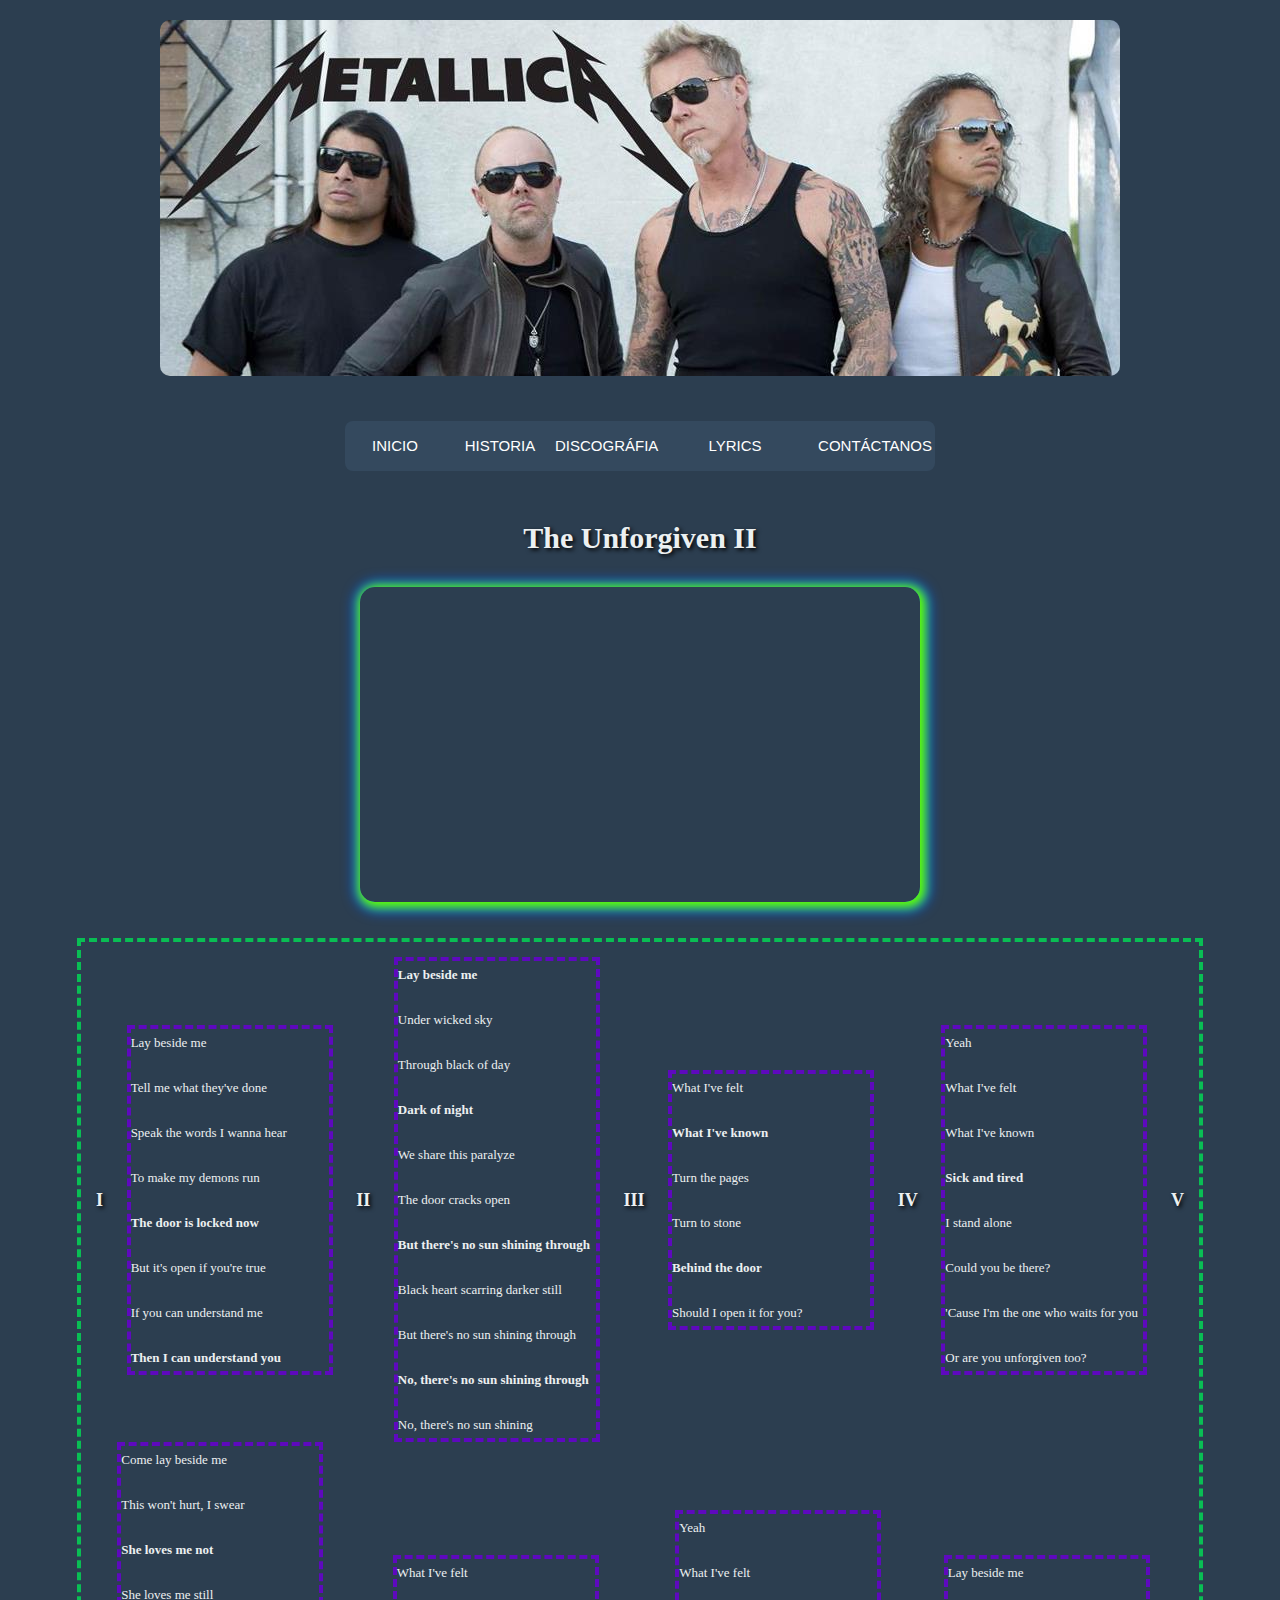
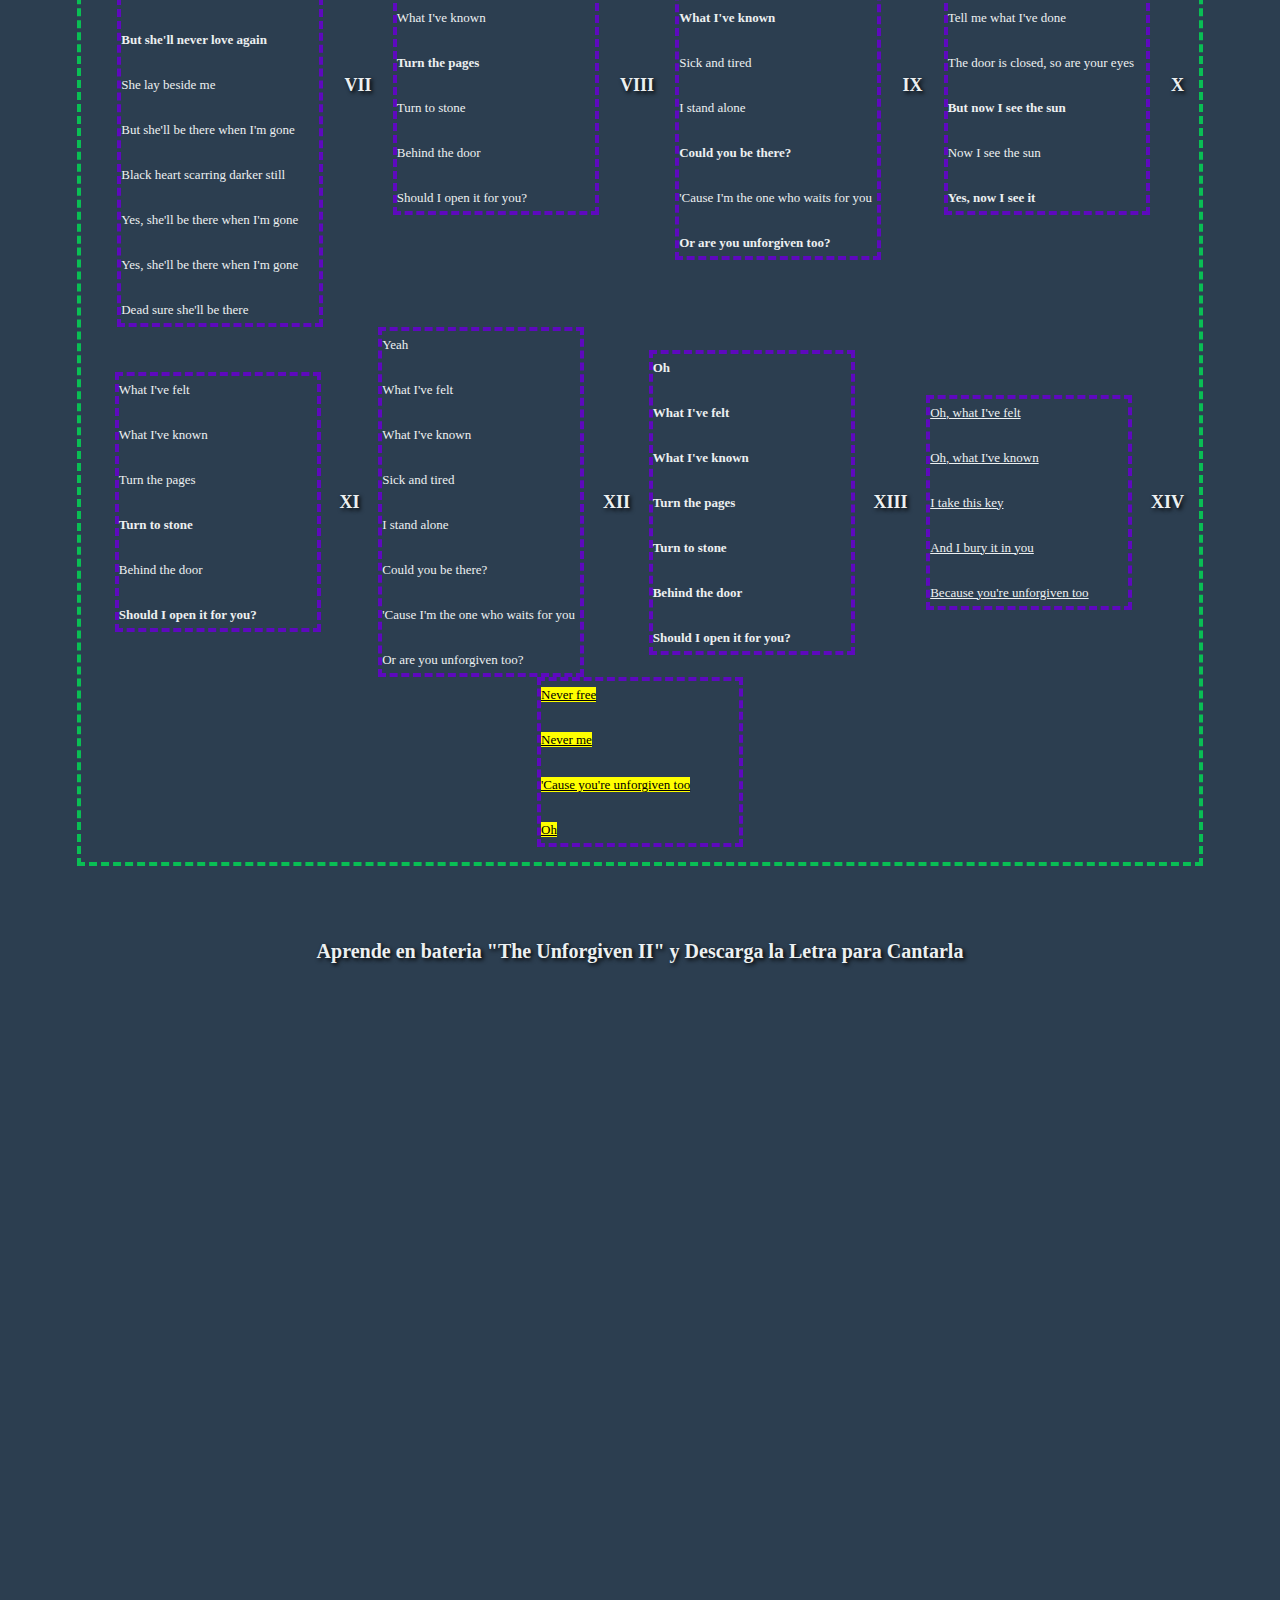
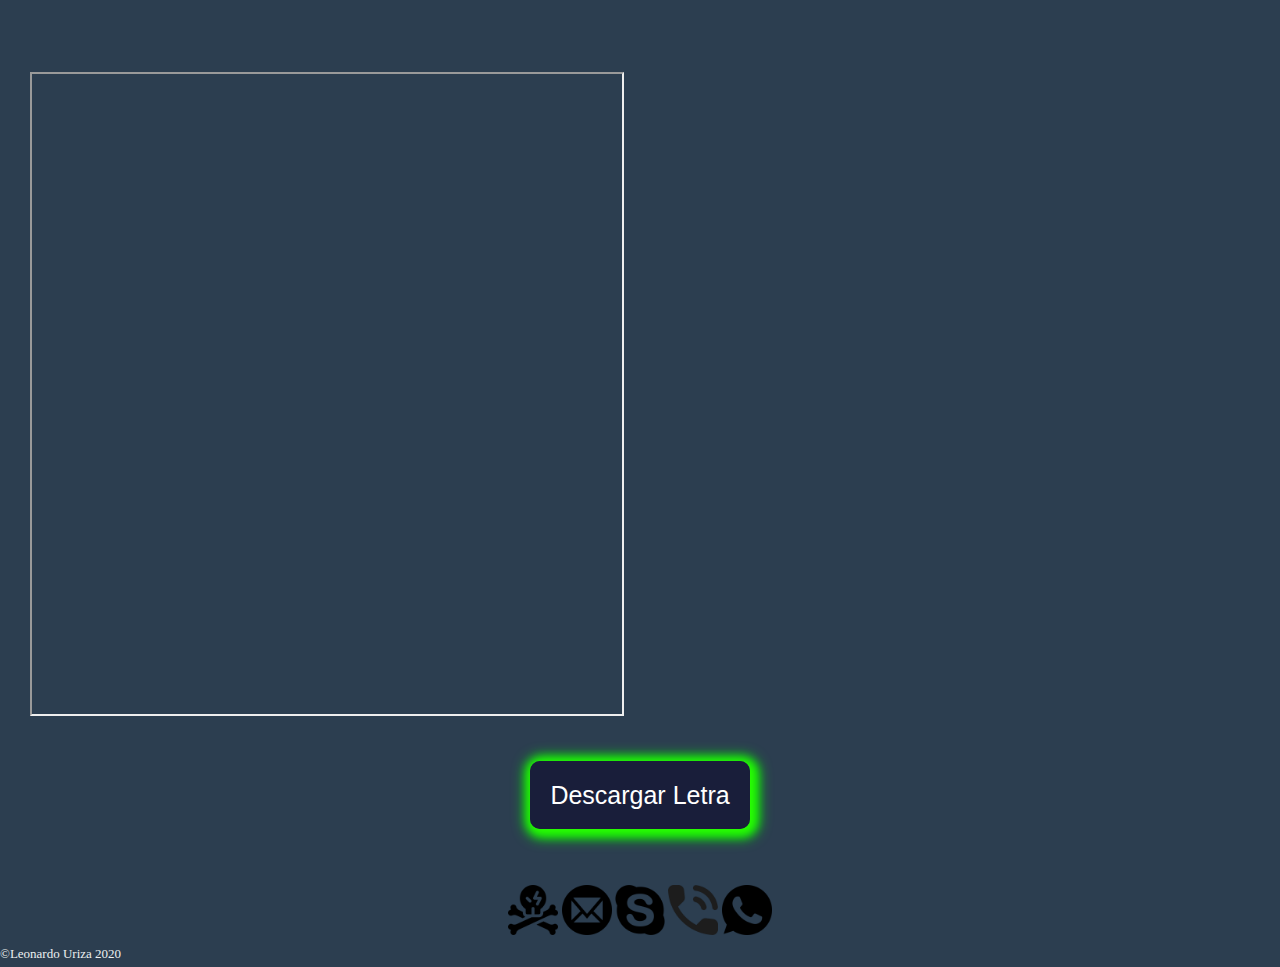
<file: Lyrics.html>
<!DOCTYPE html>
<html lang="sp">

<head>
    <meta charset="UTF-8">
    <meta name="viewport" content="width=device-width, initial-scale=1.0">
    <title>Metallica</title>
    <link rel="favicon" href="./Images/icon-metallica.png" type="image/x-icon">
    <link rel="stylesheet" href="./Stylesheets/Lyrics.css">

    <body>
        <header></header> <br>
        <nav>
            <a href="Index.html">Inicio</a>
            <a href="Historia.html ">Historia</a>
            <a href="Discografia.html ">Discográfia</a>
            <a href="#lyrics">Lyrics</a>
            <a href="Contactanos.html">Contáctanos</a>
            <div class="animation start-home "></div>
        </nav> <br>
        <h1>The Unforgiven II</h1>
        <iframe class="video" width="560" height="315" src="https://www.youtube.com/embed/5bt7kAVxKfs" frameborder="0" allow="accelerometer; autoplay; clipboard-write; encrypted-media; gyroscope; picture-in-picture" allowfullscreen></iframe><br><br>
        <article class="letra">
            <h2>I</h2>
            <section class="cancion">
                <p>Lay beside me</p><br>
                <p>Tell me what they've done</p><br>
                <p>Speak the words I wanna hear</p><br>
                <p>To make my demons run</p><br>
                <p><b>The door is locked now</b></p><br>
                <p>But it's open if you're true</p><br>
                <p>If you can understand me</p><br>
                <p><b>Then I can understand you</b></p>
            </section>
            <h2>II</h2>
            <section class="cancion">
                <p><b>Lay beside me</b></p><br>
                <p>Under wicked sky</p><br>
                <p>Through black of day</p><br>
                <p><b>Dark of night</b></p><br>
                <p>We share this paralyze</p><br>
                <p>The door cracks open</p><br>
                <p><b>But there's no sun shining through</b></p><br>
                <p>Black heart scarring darker still</p><br>
                <p>But there's no sun shining through</p><br>
                <p><b>No, there's no sun shining through</b></p><br>
                <p>No, there's no sun shining</p>
            </section>
            <h2>III</h2>
            <section class="cancion">
                <p>What I've felt</p><br>
                <p><b>What I've known</b></p><br>
                <p>Turn the pages</p><br>
                <p>Turn to stone</p><br>
                <p><b>Behind the door</b></p><br>
                <p>Should I open it for you?</p>
            </section>
            <h2 id="lyrics">IV</h2>
            <section class="cancion">
                <p>Yeah</p><br>
                <p>What I've felt</p><br>
                <p>What I've known</p><br>
                <p><b>Sick and tired</b></p><br>
                <p>I stand alone</p><br>
                <p>Could you be there?</p><br>
                <p>'Cause I'm the one who waits for you</p><br>
                <p>Or are you unforgiven too?</p>
            </section>
            <h2>V</h2>
            <section class="cancion">
                <p>Come lay beside me</p><br>
                <p>This won't hurt, I swear</p><br>
                <p><b>She loves me not</b></p><br>
                <p>She loves me still</p><br>
                <p><b>But she'll never love again</b></p><br>
                <p>She lay beside me</p><br>
                <p>But she'll be there when I'm gone</p><br>
                <p>Black heart scarring darker still</p><br>
                <p>Yes, she'll be there when I'm gone</p><br>
                <p>Yes, she'll be there when I'm gone</p><br>
                <p>Dead sure she'll be there</p>
            </section>
            <h2>VII</h2>
            <section class="cancion">
                <p>What I've felt</p><br>
                <p>What I've known</p><br>
                <p><b>Turn the pages</b></p><br>
                <p>Turn to stone</p><br>
                <p>Behind the door</p><br>
                <p>Should I open it for you?</p>
            </section>
            <h2>VIII</h2>
            <section class="cancion">
                <p>Yeah</p><br>
                <p>What I've felt</p><br>
                <p><b>What I've known</b></p><br>
                <p>Sick and tired</p><br>
                <p>I stand alone</p><br>
                <p><b>Could you be there?</b></p><br>
                <p>'Cause I'm the one who waits for you</p><br>
                <p><b>Or are you unforgiven too?</b></p>
            </section>
            <h2>IX</h2>
            <section class="cancion">
                <p>Lay beside me</p><br>
                <p>Tell me what I've done</p><br>
                <p>The door is closed, so are your eyes</p><br>
                <p><b>But now I see the sun</b></p><br>
                <p>Now I see the sun</p><br>
                <p><b>Yes, now I see it</b></p>
            </section>
            <h2>X</h2>
            <section class="cancion">
                <p>What I've felt</p><br>
                <p>What I've known</p><br>
                <p>Turn the pages</p><br>
                <p><b>Turn to stone</b></p><br>
                <p>Behind the door</p><br>
                <p><b>Should I open it for you?</b></p>
            </section>
            <h2>XI</h2>
            <section class="cancion">
                <p>Yeah</p><br>
                <p>What I've felt</p><br>
                <p>What I've known</p><br>
                <p>Sick and tired</p><br>
                <p>I stand alone</p><br>
                <p>Could you be there?</p><br>
                <p>'Cause I'm the one who waits for you</p><br>
                <p>Or are you unforgiven too?</p>
            </section>
            <h2>XII</h2>
            <section class="cancion">
                <p><b>Oh</b></p><br>
                <p><b>What I've felt</b></p><br>
                <p><b>What I've known</b></p><br>
                <p><b>Turn the pages</b></p><br>
                <p><b>Turn to stone</b></p><br>
                <p><b>Behind the door</b></p><br>
                <p><b>Should I open it for you?</b></p>
            </section>
            <h2>XIII</h2>
            <section class="cancion">
                <p><ins>Oh, what I've felt</ins></p><br>
                <p><ins>Oh, what I've known</ins></p><br>
                <p><ins>I take this key</ins></p><br>
                <p><ins>And I bury it in you</ins></p><br>
                <p><ins>Because you're unforgiven too</ins></p>
            </section>
            <h2>XIV</h2>
            <section class="cancion">
                <p><mark><ins>Never free</ins></mark></p><br>
                <p><mark><ins>Never me</ins></mark></p><br>
                <p><mark><ins>'Cause you're unforgiven too</ins></mark></p><br>
                <p><mark><ins>Oh</ins></mark></p>
            </section>
        </article><br><br>
        <h3>Aprende en bateria "The Unforgiven II" y Descarga la Letra para Cantarla</h3>
        <iframe class="Download" src="./Downloads/Metallica.pdf" frameborder="0"></iframe>
        <iframe class="Download" src="https://docs.google.com/document/d/e/2PACX-1vTxT0HTWYFtC0hj4cw8b9GAsnOnlMGo2SKMSQeKdEggPlczGeJEBwWsPjs0qwjUjBIopcw6tRyuWMq3/pub?embedded=true"></iframe><br>
        <section class="boton">
            <a href="./Downloads/The Unforgiven II Lyrics.docx" " class="action-button ">Descargar Letra</a>
        </section><br><br>
        <footer>
            <div>
                <a href="https://www.metallica.com/ " target="blank "><img src="./Images/Icono.png " alt="Official " width="50 " height="50 "></a>
                <a href="mailto:luriza@misena.edu.co "><img src="./Images/Correo.png " alt="icono correo " width="50 " height="50 "></a>
                <a href="skype:live:leonardou16 "><img src="./Images/Skype.png " alt="icono Skype " width="50 " height="50 "></a>
                <a href="Tel:+573196165846 "><img src="./Images/Tel.png " alt="icono tel " width="50 " height="50 "></a>
                <a href="https://api.whatsapp.com/send?phone=573196165846 "><img src="./Images/Whatsapp.png " alt="icono whatsapp " width="50 " height="50 "></a>
            </div>
            <p>©Leonardo Uriza 2020</p>
        </footer>
    </body>

</html>
</file>
<file: Stylesheets/Lyrics.css>
body {
        margin: 0;
        padding: 0;
        font-family: Helvetica, Arial, sans-serif;
        color: #666;
        background: #2c3e50;
        position: relative;
        font-size: 12px;
        line-height: 1.5em;
        display: block;
    }
    
    header {
        position: relative;
        background: url(Logo.jpg);
        width: 960px;
        height: 356px;
        background-size: cover;
        background-repeat: no-repeat;
        border-radius: 10px;
        margin-left: auto;
        margin-right: auto;
        margin-top: 20px;
    }
    
    nav {
        margin: 27px auto 0;
        position: relative;
        width: 590px;
        height: 50px;
        background-color: #34495e;
        border-radius: 8px;
        font-size: 0;
    }
    
    nav a {
        line-height: 50px;
        height: 100%;
        font-size: 15px;
        display: inline-block;
        position: relative;
        z-index: 10;
        text-decoration: none;
        text-transform: uppercase;
        text-align: center;
        color: white;
        cursor: pointer;
    }
    
    nav .animation {
        position: absolute;
        height: 100%;
        top: 0;
        z-index: 0;
        transition: all .5s ease 0s;
        border-radius: 8px;
    }
    
    a:nth-child(1) {
        width: 100px;
    }
    
    a:nth-child(2) {
        width: 110px;
    }
    
    a:nth-child(3) {
        width: 100px;
    }
    
    a:nth-child(4) {
        width: 160px;
    }
    
    a:nth-child(5) {
        width: 120px;
    }
    
    nav .start-inicio,
    a:nth-child(1):hover~.animation {
        width: 100px;
        left: 0;
        background-color: #1abc9c;
    }
    
    nav .start-historia,
    a:nth-child(2):hover~.animation {
        width: 110px;
        left: 100px;
        background-color: #e74c3c;
    }
    
    nav .start-Discografia,
    a:nth-child(3):hover~.animation {
        width: 100px;
        left: 210px;
        background-color: #3498db;
    }
    
    nav .start-Lyrics,
    a:nth-child(4):hover~.animation {
        width: 160px;
        left: 310px;
        background-color: #9b59b6;
    }
    
    nav .start-contact,
    a:nth-child(5):hover~.animation {
        width: 120px;
        left: 470px;
        background-color: #e67e22;
    }
    
    span {
        color: #2BD6B4;
    }
    
    h1 {
        margin: 40px 0 40px;
        text-align: center;
        font-size: 30px;
        color: #ecf0f1;
        text-shadow: 2px 2px 4px #000000;
        font-family: 'Cherry Swash', cursive;
    }
    
    h2 {
        font-size: 18px;
        color: #ecf0f1;
        text-shadow: 2px 2px 4px #000000;
        font-family: 'Cherry Swash', cursive;
    }
    
    h3 {
        margin: 40px 0 40px;
        text-align: center;
        font-size: 20px;
        color: #ecf0f1;
        text-shadow: 2px 2px 4px #000000;
        font-family: 'Cherry Swash', cursive;
    }
    
    p {
        position: relative;
        width: 100%;
        text-align: justify;
        color: #ecf0f1;
        font-family: 'Cherry Swash', cursive;
        font-size: 13px;
        line-height: 1px;
    }
    
    .contenido {
        width: 90%;
        margin: auto;
        border: 4px dashed;
        border-color: rgb(94, 9, 190);
        display: flex;
        position: relative;
        float: left;
    }
    
    .contenedor {
        padding-left: 70px;
        position: relative;
    }
    
    .letra {
        width: 85%;
        margin: auto;
        padding: 15px;
        border: 4px dashed;
        border-color: rgb(9, 190, 84);
        position: relative;
        display: flex;
        flex-direction: row;
        flex-wrap: wrap;
        align-items: center;
        justify-content: space-between;
    }
    
    .cancion {
        width: 198px;
        margin: auto;
        border: 4px dashed;
        border-color: rgb(94, 9, 190);
    }
    
    .Download {
        margin: 30px;
        padding: 20px;
        margin-top: 1px;
        float: left;
        width: 43%;
        height: 600px;
    }
    
    .boton {
        padding: 40px;
        text-align: center;
        clear: both;
    }
    
    .action-button {
        padding: 20px;
        position: relative;
        border-radius: 10px;
        background-color: rgba(23, 26, 56, 0.904);
        box-shadow: 2px 2px 10px 4px rgb(43, 255, 0), 2px 2px 13px 7px rgba(0, 255, 0, 0.87);
        font-family: Helvetica, Arial, sans-serif;
        font-size: 25px;
        color: #FFF;
        text-decoration: none;
    }
    
    .video {
        display: block;
        margin: auto;
        border-radius: 15px;
        box-shadow: 2px 2px 10px 4px rgb(94, 255, 0), 2px 2px 13px 7px rgb(0, 102, 255);
    }
    
    footer {
        clear: both;
        text-align: center;
    }
</file>
